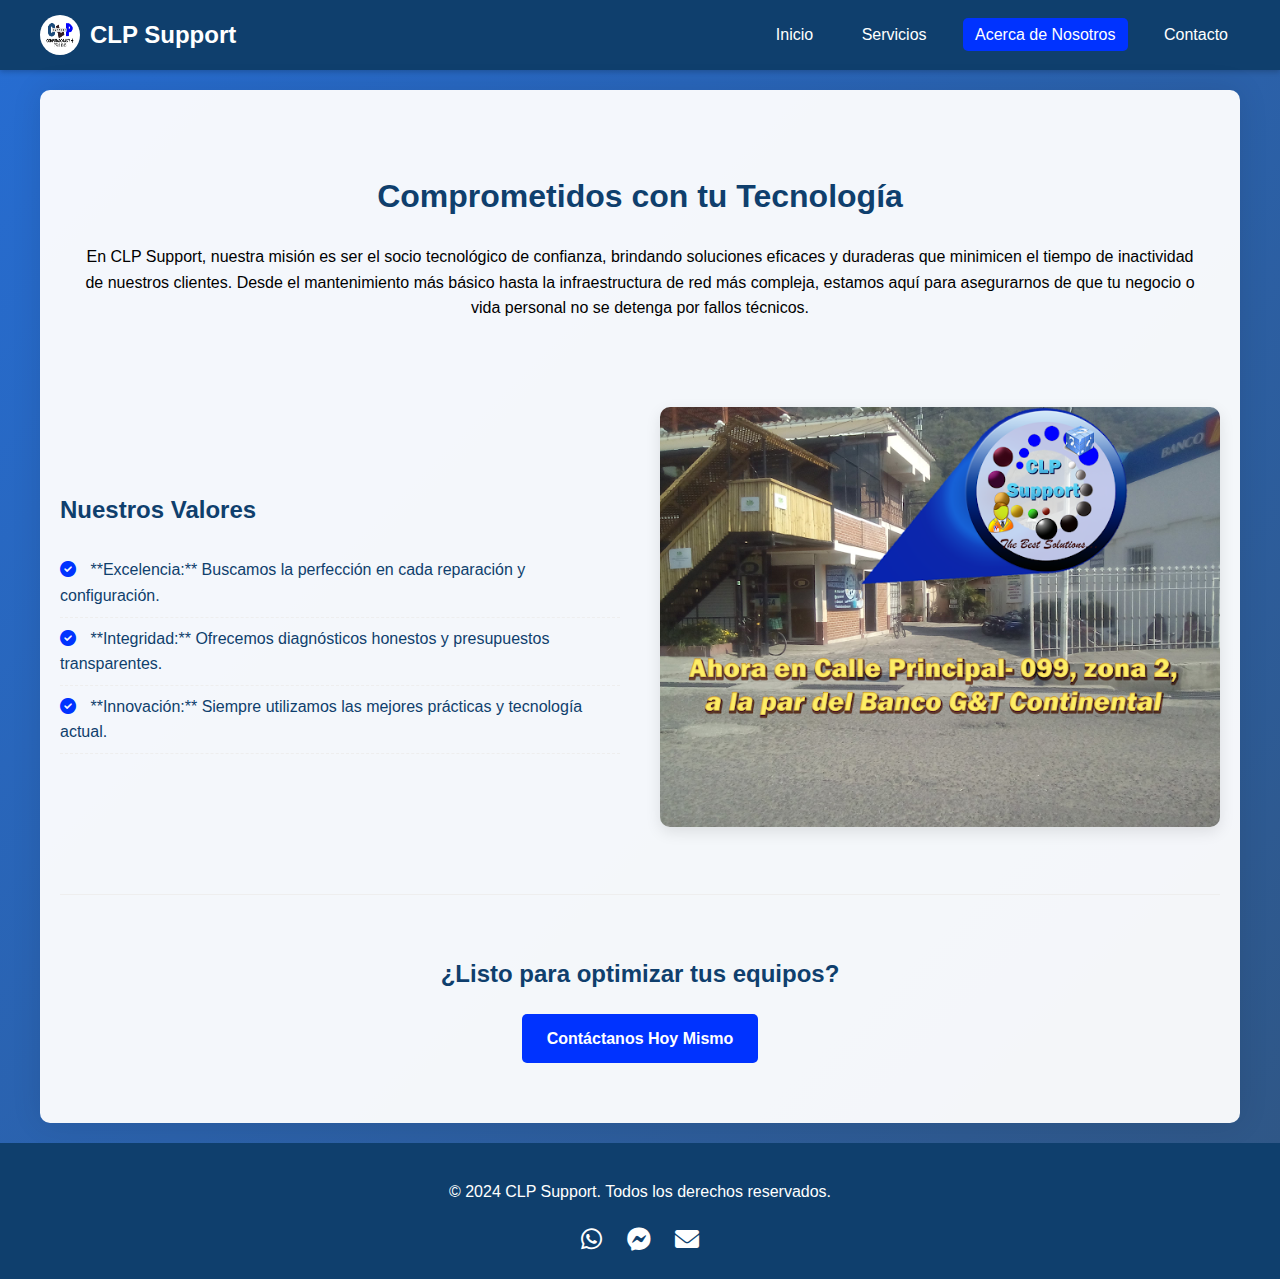
<file: acerca.html>
<!DOCTYPE html>
<html lang="es">
<head>
    <meta charset="UTF-8">
    <meta name="viewport" content="width=device-width, initial-scale=1.0">
    <title>Acerca de Nosotros - CLP Support</title>
    <link rel="stylesheet" href="css/style.css">
    <link rel="stylesheet" href="https://cdnjs.cloudflare.com/ajax/libs/font-awesome/6.0.0-beta3/css/all.min.css">
</head>
<body>
    <header>
        <div class="logo">
            <img src="img/logo_clp_simple.png" alt="CLP Support Logo" class="logo-img">
            <span class="logo-text">CLP Support</span>
        </div>
        <nav>
            <a href="index.html">Inicio</a>
            <a href="servicios.html">Servicios</a>
            <a href="acerca.html" class="active">Acerca de Nosotros</a>
            <a href="contacto.html">Contacto</a>
        </nav>
        <button class="menu-toggle" aria-label="Abrir Menú"><i class="fas fa-bars"></i></button>
    </header>

    <main class="acerca-main">
        <section class="acerca-intro">
            <h1>Comprometidos con tu Tecnología</h1>
            <p>En CLP Support, nuestra misión es ser el socio tecnológico de confianza, brindando soluciones eficaces y duraderas que minimicen el tiempo de inactividad de nuestros clientes. Desde el mantenimiento más básico hasta la infraestructura de red más compleja, estamos aquí para asegurarnos de que tu negocio o vida personal no se detenga por fallos técnicos.</p>
        </section>

        <section class="nuestra-historia">
            <div class="historia-content">
                <h2>Nuestros Valores</h2>
                <ul>
                    <li><i class="fas fa-check-circle"></i> **Excelencia:** Buscamos la perfección en cada reparación y configuración.</li>
                    <li><i class="fas fa-check-circle"></i> **Integridad:** Ofrecemos diagnósticos honestos y presupuestos transparentes.</li>
                    <li><i class="fas fa-check-circle"></i> **Innovación:** Siempre utilizamos las mejores prácticas y tecnología actual.</li>
                </ul>
            </div>
            <div class="historia-image">
                <img src="img/equipo_placeholder.jpg" alt="Foto del equipo de CLP Support" title="Reemplazar con una foto de equipo">
            </div>
        </section>

        <section class="llamada-contacto">
            <h2>¿Listo para optimizar tus equipos?</h2>
            <a href="contacto.html" class="cta-button">Contáctanos Hoy Mismo</a>
        </section>
    </main>

    <footer>
        <p>&copy; 2024 CLP Support. Todos los derechos reservados.</p>
        <div class="social-links">
            <a href="https://wa.me/50259448302" target="_blank" aria-label="WhatsApp"><i class="fab fa-whatsapp"></i></a>
            <a href="https://m.me/WaterlooChapiteau" target="_blank" aria-label="Messenger"><i class="fab fa-facebook-messenger"></i></a>
            <a href="mailto:clpcsoporte@gmail.com" aria-label="Correo Electrónico"><i class="fas fa-envelope"></i></a>
        </div>
    </footer>

    <script src="js/scripts.js"></script>
</body>
</html>
</file>
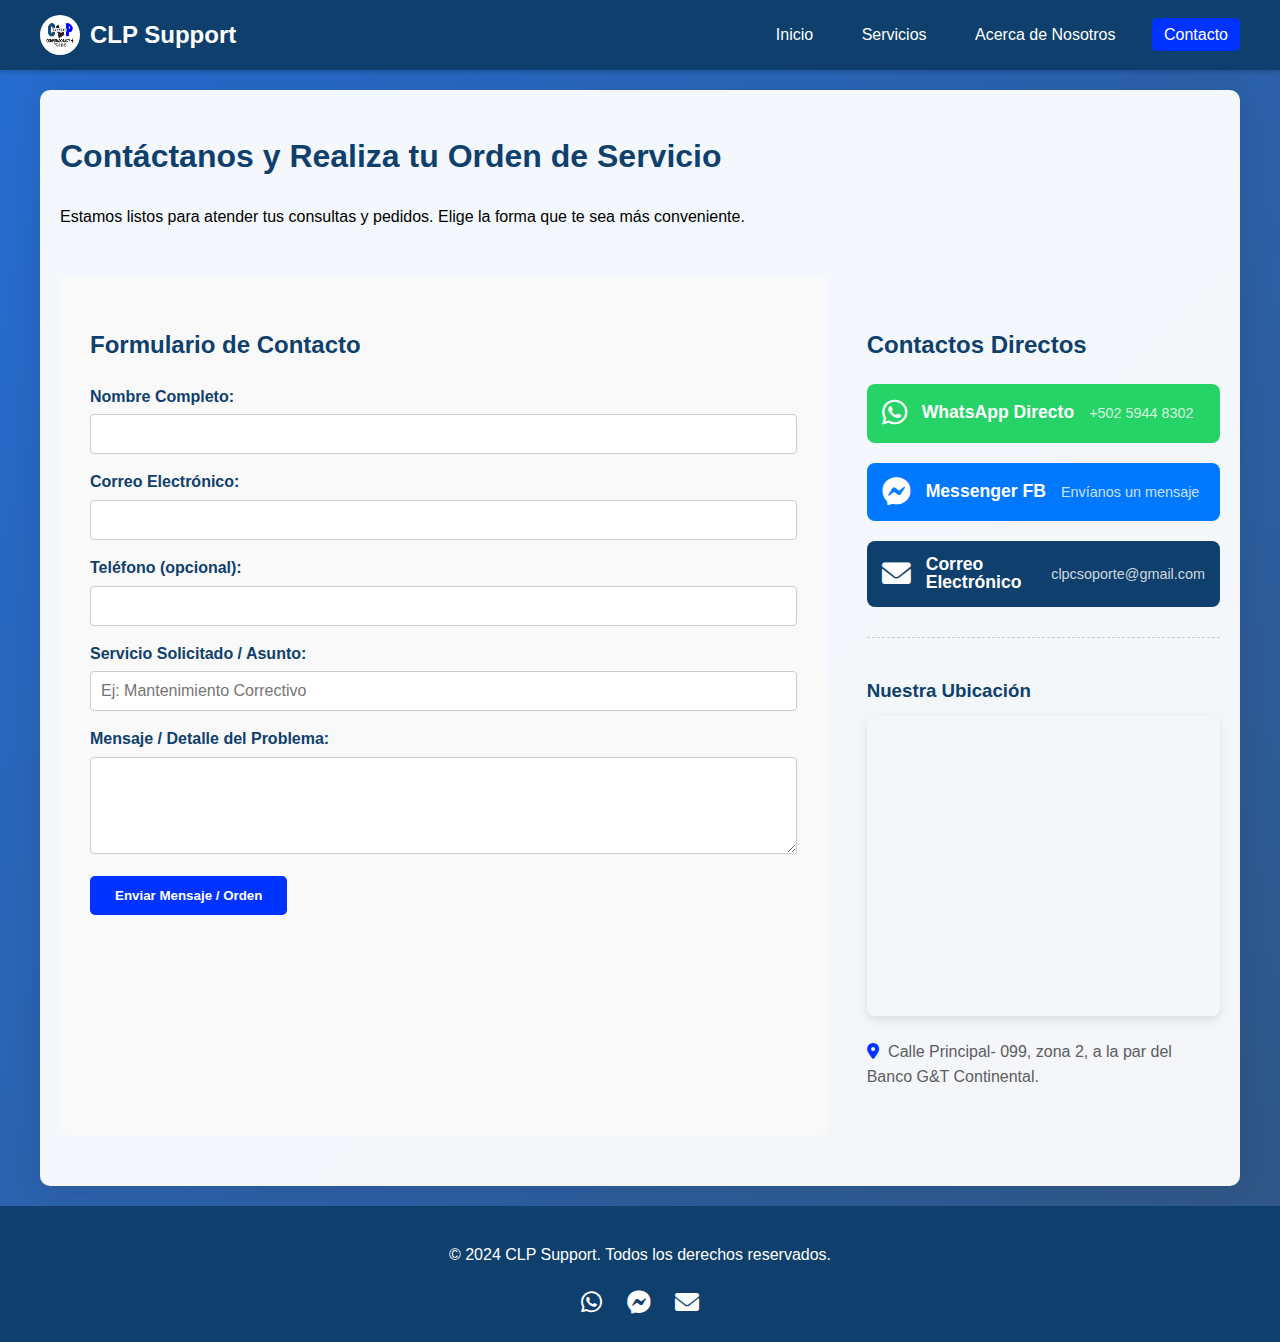
<file: contacto.html>
<!DOCTYPE html>
<html lang="es">
<head>
    <meta charset="UTF-8">
    <meta name="viewport" content="width=device-width, initial-scale=1.0">
    <title>Contacto y Órdenes de Servicio - CLP Support</title>
    <link rel="stylesheet" href="css/style.css">
    <link rel="stylesheet" href="https://cdnjs.cloudflare.com/ajax/libs/font-awesome/6.0.0-beta3/css/all.min.css">
</head>
<body>
    <header>
        <div class="logo">
            <img src="img/logo_clp_simple.png" alt="CLP Support Logo" class="logo-img">
            <span class="logo-text">CLP Support</span>
        </div>
        <nav>
            <a href="index.html">Inicio</a>
            <a href="servicios.html">Servicios</a>
            <a href="acerca.html">Acerca de Nosotros</a>
            <a href="contacto.html" class="active">Contacto</a>
        </nav>
        <button class="menu-toggle" aria-label="Abrir Menú"><i class="fas fa-bars"></i></button>
    </header>

    <main class="contacto-main">
        <section class="contacto-header">
            <h1>Contáctanos y Realiza tu Orden de Servicio</h1>
            <p>Estamos listos para atender tus consultas y pedidos. Elige la forma que te sea más conveniente.</p>
        </section>

        <section class="contacto-grid">
            <div class="formulario-container">
                <h2>Formulario de Contacto</h2>
                <form id="contactForm" action="https://formsubmit.co/clpcsoporte@gmail.com" method="POST">
                    <input type="hidden" name="_subject" value="Nueva Solicitud de Servicio Web CLP Support">
                    <input type="hidden" name="_next" value="URL_DE_AGRADECIMIENTO"> <div class="form-group">
                        <label for="nombre">Nombre Completo:</label>
                        <input type="text" id="nombre" name="Nombre" required>
                    </div>
                    <div class="form-group">
                        <label for="correo">Correo Electrónico:</label>
                        <input type="email" id="correo" name="Correo" required>
                    </div>
                    <div class="form-group">
                        <label for="telefono">Teléfono (opcional):</label>
                        <input type="tel" id="telefono" name="Teléfono">
                    </div>
                    <div class="form-group">
                        <label for="servicio">Servicio Solicitado / Asunto:</label>
                        <input type="text" id="servicio" name="Servicio Solicitado" placeholder="Ej: Mantenimiento Correctivo" required>
                    </div>
                    <div class="form-group">
                        <label for="mensaje">Mensaje / Detalle del Problema:</label>
                        <textarea id="mensaje" name="Mensaje" rows="5" required></textarea>
                    </div>
                    
                    <button type="submit" class="cta-button">Enviar Mensaje / Orden</button>
                </form>
            </div>

            <div class="directos-container">
                <h2>Contactos Directos</h2>
                <div class="direct-link whatsapp-link">
                    <a href="https://wa.me/50259448302" target="_blank">
                        <i class="fab fa-whatsapp"></i>
                        <span>WhatsApp Directo</span>
                        <small>+502 5944 8302</small>
                    </a>
                </div>
                <div class="direct-link messenger-link">
                    <a href="https://m.me/WaterlooChapiteau" target="_blank">
                        <i class="fab fa-facebook-messenger"></i>
                        <span>Messenger FB</span>
                        <small>Envíanos un mensaje</small>
                    </a>
                </div>
                <div class="direct-link email-link">
                    <a href="mailto:clpcsoporte@gmail.com">
                        <i class="fas fa-envelope"></i>
                        <span>Correo Electrónico</span>
                        <small>clpcsoporte@gmail.com</small>
                    </a>
                </div>
                
                <div class="mapa-container">
                    <h3>Nuestra Ubicación</h3>
                    <iframe src="https://www.google.com/maps/embed?pb=!1m18!1m12!1m3!1d15444.975390753066!2d-91.13968399999999!3d14.743120000000001!2m3!1f0!2f0!3f0!3m2!1i1024!2i768!4f13.1!3m3!1m2!1s0x8589079f9f9f9f9f%3A0x9f9f9f9f9f9f9f9f!2sCalle%20Principal%20099%2C%20Zona%202!5e0!3m2!1ses!2sgt!4v1678886400000"
                        width="100%"
                        height="300"
                        style="border:0;"
                        allowfullscreen=""
                        loading="lazy"
                        referrerpolicy="no-referrer-when-downgrade">
                    </iframe>
                    <p class="direccion-texto"><i class="fas fa-map-marker-alt"></i> Calle Principal- 099, zona 2, a la par del Banco G&T Continental.</p>
                </div>
                </div>
        </section>
    </main>

    <footer>
        <p>&copy; 2024 CLP Support. Todos los derechos reservados.</p>
        <div class="social-links">
            <a href="https://wa.me/50259448302" target="_blank" aria-label="WhatsApp"><i class="fab fa-whatsapp"></i></a>
            <a href="https://m.me/WaterlooChapiteau" target="_blank" aria-label="Messenger"><i class="fab fa-facebook-messenger"></i></a>
            <a href="mailto:clpcsoporte@gmail.com" aria-label="Correo Electrónico"><i class="fas fa-envelope"></i></a>
        </div>
    </footer>

    <script src="js/scripts.js"></script>
</body>
</html>
</file>
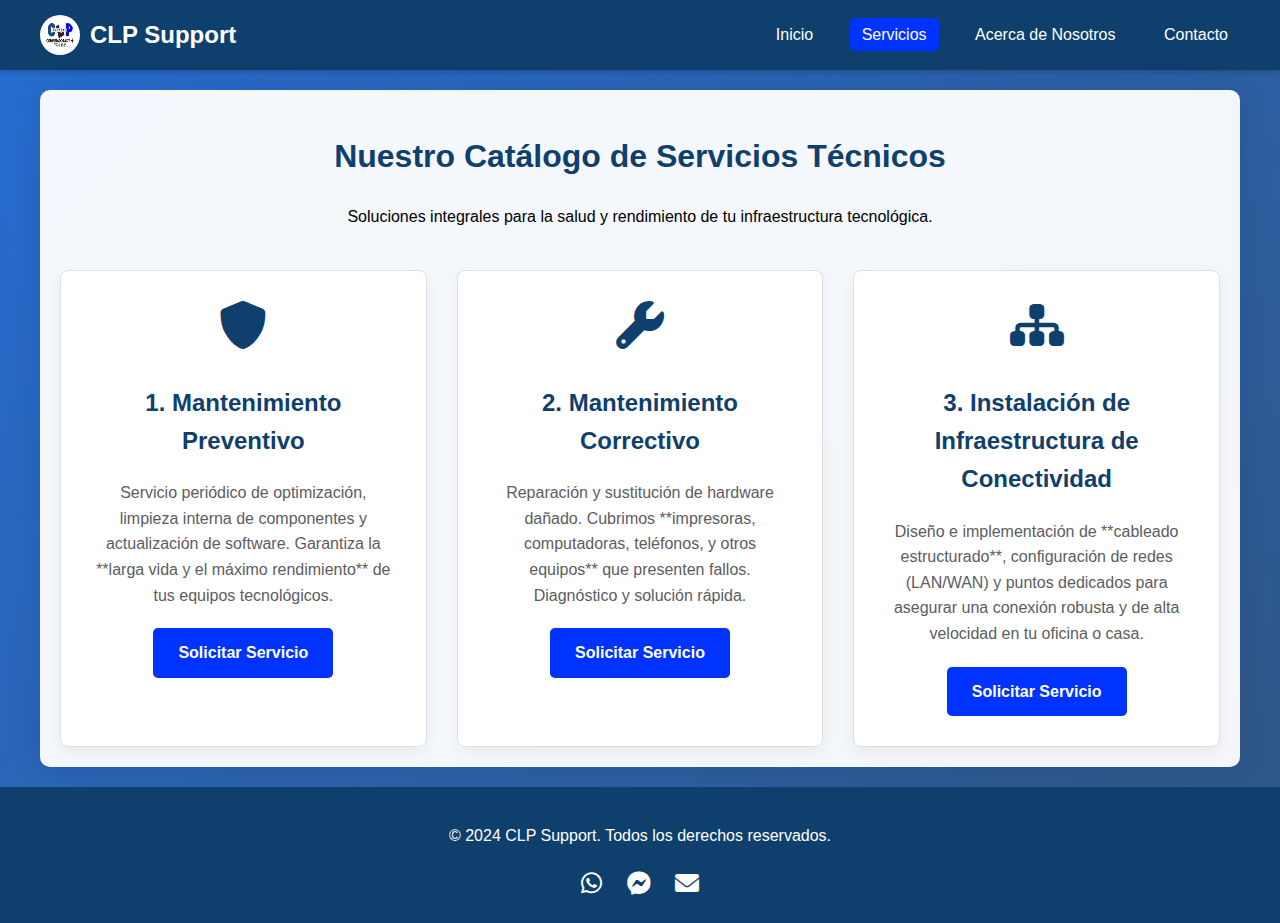
<file: servicios.html>
<!DOCTYPE html>
<html lang="es">
<head>
    <meta charset="UTF-8">
    <meta name="viewport" content="width=device-width, initial-scale=1.0">
    <title>Catálogo de Servicios - CLP Support</title>
    <link rel="stylesheet" href="css/style.css">
    <link rel="stylesheet" href="https://cdnjs.cloudflare.com/ajax/libs/font-awesome/6.0.0-beta3/css/all.min.css">
</head>
<body>
    <header>
        <div class="logo">
            <img src="img/logo_clp_simple.png" alt="CLP Support Logo" class="logo-img">
            <span class="logo-text">CLP Support</span>
        </div>
        <nav>
            <a href="index.html">Inicio</a>
            <a href="servicios.html" class="active">Servicios</a>
            <a href="acerca.html">Acerca de Nosotros</a>
            <a href="contacto.html">Contacto</a>
        </nav>
        <button class="menu-toggle" aria-label="Abrir Menú"><i class="fas fa-bars"></i></button>
    </header>

    <main class="servicios-main">
        <section class="servicios-header">
            <h1>Nuestro Catálogo de Servicios Técnicos</h1>
            <p>Soluciones integrales para la salud y rendimiento de tu infraestructura tecnológica.</p>
        </section>

        <section class="servicios-lista">
            <div class="servicio-card">
                <i class="fas fa-shield-alt service-icon"></i>
                <h2>1. Mantenimiento Preventivo</h2>
                <p>Servicio periódico de optimización, limpieza interna de componentes y actualización de software. Garantiza la **larga vida y el máximo rendimiento** de tus equipos tecnológicos.</p>
                <a href="contacto.html?servicio=Preventivo" class="order-button">Solicitar Servicio</a>
            </div>

            <div class="servicio-card">
                <i class="fas fa-wrench service-icon"></i>
                <h2>2. Mantenimiento Correctivo</h2>
                <p>Reparación y sustitución de hardware dañado. Cubrimos **impresoras, computadoras, teléfonos, y otros equipos** que presenten fallos. Diagnóstico y solución rápida.</p>
                <a href="contacto.html?servicio=Correctivo" class="order-button">Solicitar Servicio</a>
            </div>

            <div class="servicio-card">
                <i class="fas fa-sitemap service-icon"></i>
                <h2>3. Instalación de Infraestructura de Conectividad</h2>
                <p>Diseño e implementación de **cableado estructurado**, configuración de redes (LAN/WAN) y puntos dedicados para asegurar una conexión robusta y de alta velocidad en tu oficina o casa.</p>
                <a href="contacto.html?servicio=Infraestructura" class="order-button">Solicitar Servicio</a>
            </div>
            
            </section>
    </main>

    <footer>
        <p>&copy; 2024 CLP Support. Todos los derechos reservados.</p>
        <div class="social-links">
            <a href="https://wa.me/50259448302" target="_blank" aria-label="WhatsApp"><i class="fab fa-whatsapp"></i></a>
            <a href="https://m.me/WaterlooChapiteau" target="_blank" aria-label="Messenger"><i class="fab fa-facebook-messenger"></i></a>
            <a href="mailto:clpcsoporte@gmail.com" aria-label="Correo Electrónico"><i class="fas fa-envelope"></i></a>
        </div>
    </footer>

    <script src="js/scripts.js"></script>
</body>
</html>
</file>
<file: css/style.css>
/* --- VARIABLES DE COLOR (Basadas en el nuevo logo) --- */
:root {
    --color-primary: #0F3F6D; /* Azul Oscuro */
    --color-secondary: #0033FF; /* Azul Vibrante */
    --color-accent: #5D5C61; /* Gris Acento */
    --color-white: #FFFFFF;
    --color-black: #000000;
}

/* --- EFECTO DEGRADADO ANIMADO EN EL FONDO --- */
body {
    background: linear-gradient(-45deg, var(--color-primary), var(--color-secondary), #334e68, #266dd3);
    background-size: 400% 400%;
    animation: gradientShift 15s ease infinite;
    color: var(--color-black);
    font-family: 'Segoe UI', Tahoma, Geneva, Verdana, sans-serif;
    margin: 0;
    padding: 0;
    line-height: 1.6;
}

@keyframes gradientShift {
    0% { background-position: 0% 50%; }
    50% { background-position: 100% 50%; }
    100% { background-position: 0% 50%; }
}

/* --- ESTILOS BASE Y TIPOGRAFÍA --- */
* {
    box-sizing: border-box;
}

h1, h2, h3 {
    color: var(--color-primary);
    font-weight: 600;
}

main {
    padding: 20px;
    max-width: 1200px;
    margin: 0 auto;
    background-color: rgba(255, 255, 255, 0.95); /* Fondo blanco semi-transparente para el contenido */
    box-shadow: 0 0 30px rgba(0, 0, 0, 0.1);
    border-radius: 10px;
    margin-top: 20px;
    margin-bottom: 20px;
}

/* --- HEADER Y NAVEGACIÓN --- */
header {
    background-color: var(--color-primary);
    color: var(--color-white);
    padding: 15px 40px;
    display: flex;
    justify-content: space-between;
    align-items: center;
    box-shadow: 0 2px 5px rgba(0, 0, 0, 0.2);
}

.logo {
    display: flex;
    align-items: center;
}

.logo-img {
    height: 40px; /* Tamaño del logo placeholder */
    width: 40px;
    border-radius: 50%;
    margin-right: 10px;
    /* Usaremos un logo simple para este CSS */
    background-color: var(--color-white);
    padding: 5px;
}
.logo-text {
    font-size: 1.5em;
    font-weight: bold;
    color: var(--color-white);
}

nav a {
    color: var(--color-white);
    text-decoration: none;
    margin-left: 20px;
    padding: 8px 12px;
    border-radius: 5px;
    transition: background-color 0.3s, color 0.3s;
}

nav a:hover, nav a.active {
    background-color: var(--color-secondary);
    color: var(--color-white);
}

.menu-toggle {
    display: none; /* Ocultar en escritorio */
    background: none;
    border: none;
    color: var(--color-white);
    font-size: 1.5em;
    cursor: pointer;
}

/* --- BOTONES Y CTAS --- */
.cta-button, .order-button {
    display: inline-block;
    background-color: var(--color-secondary);
    color: var(--color-white);
    padding: 12px 25px;
    text-decoration: none;
    border-radius: 5px;
    font-weight: bold;
    transition: background-color 0.3s, transform 0.2s;
    border: none;
    cursor: pointer;
}

.cta-button:hover, .order-button:hover {
    background-color: #0044EE; /* Tono más oscuro de secondary */
    transform: translateY(-2px);
}

/* --- SECCIÓN HERO (INDEX) --- */
.hero {
    text-align: center;
    padding: 80px 20px;
    background: linear-gradient(rgba(255, 255, 255, 0.8), rgba(255, 255, 255, 0.8)), url('../img/hero_tech_bg.jpg') no-repeat center center;
    background-size: cover;
    margin-bottom: 40px;
    border-radius: 8px;
}

.hero h1 {
    font-size: 3em;
    margin-bottom: 10px;
}
.hero h1 strong {
    color: var(--color-secondary);
}

.hero p {
    font-size: 1.2em;
    margin-bottom: 30px;
    color: var(--color-accent);
}

/* --- PROMESA CLP GRID (INDEX) --- */
.promesa-clp {
    text-align: center;
    padding: 40px 0;
}
.promesa-grid {
    display: grid;
    grid-template-columns: repeat(auto-fit, minmax(300px, 1fr));
    gap: 30px;
    margin-top: 30px;
}
.feature-card {
    background-color: #f4f7f9;
    padding: 30px;
    border-radius: 8px;
    box-shadow: 0 4px 10px rgba(0, 0, 0, 0.05);
    transition: transform 0.3s;
}
.feature-card:hover {
    transform: translateY(-5px);
}
.icon-feature {
    font-size: 2.5em;
    color: var(--color-secondary);
    margin-bottom: 15px;
}
.feature-card h3 {
    margin-top: 0;
    color: var(--color-primary);
}

/* --- BANNER DE UBICACIÓN --- */
.location-banner {
    background-color: var(--color-primary);
    color: var(--color-white);
    padding: 30px;
    text-align: center;
    border-radius: 8px;
    margin-top: 40px;
}
.location-banner h2 {
    color: var(--color-white);
    margin-top: 0;
}
.location-banner p {
    font-size: 1.1em;
    margin-bottom: 20px;
}
.location-button {
    background-color: var(--color-accent);
    color: var(--color-white);
    padding: 10px 20px;
    text-decoration: none;
    border-radius: 5px;
    transition: background-color 0.3s;
}
.location-button:hover {
    background-color: #4b4a4f;
}

/* --- SECCIÓN SERVICIOS --- */
.servicios-header {
    text-align: center;
    margin-bottom: 40px;
}

.servicios-lista {
    display: grid;
    grid-template-columns: repeat(auto-fit, minmax(300px, 1fr));
    gap: 30px;
}

.servicio-card {
    background-color: var(--color-white);
    border: 1px solid #e0e0e0;
    padding: 30px;
    border-radius: 8px;
    box-shadow: 0 5px 15px rgba(0, 0, 0, 0.05);
    text-align: center;
}

.service-icon {
    font-size: 3em;
    color: var(--color-primary);
    margin-bottom: 15px;
}

.servicio-card p {
    color: var(--color-accent);
    margin-bottom: 20px;
}

/* --- SECCIÓN ACERCA DE NOSOTROS --- */
.acerca-intro {
    text-align: center;
    padding: 40px 20px;
}

.nuestra-historia {
    display: flex;
    gap: 40px;
    align-items: center;
    padding: 30px 0;
}

.historia-content {
    flex: 1;
}

.historia-content ul {
    list-style: none;
    padding: 0;
}

.historia-content ul li {
    padding: 8px 0;
    border-bottom: 1px dashed #eee;
    color: var(--color-primary);
}
.historia-content ul li i {
    color: var(--color-secondary);
    margin-right: 10px;
}

.historia-image {
    flex: 1;
    text-align: center;
}

.historia-image img {
    max-width: 100%;
    height: auto;
    border-radius: 10px;
    box-shadow: 0 5px 15px rgba(0, 0, 0, 0.1);
}

.llamada-contacto {
    text-align: center;
    padding: 40px 0;
    border-top: 1px solid #eee;
    margin-top: 30px;
}
.llamada-contacto h2 {
    margin-bottom: 20px;
}

/* --- SECCIÓN CONTACTO --- */
.contacto-grid {
    display: flex;
    gap: 40px;
    padding: 30px 0;
}

.formulario-container {
    flex: 2;
    background-color: #f9f9f9;
    padding: 30px;
    border-radius: 8px;
}

.directos-container {
    flex: 1;
    padding: 30px 0;
}

.form-group {
    margin-bottom: 15px;
}

.form-group label {
    display: block;
    margin-bottom: 5px;
    font-weight: bold;
    color: var(--color-primary);
}

.form-group input[type="text"],
.form-group input[type="email"],
.form-group input[type="tel"],
.form-group textarea {
    width: 100%;
    padding: 10px;
    border: 1px solid #ccc;
    border-radius: 4px;
    font-size: 1em;
}

.direct-link {
    margin-bottom: 20px;
}

.direct-link a {
    display: flex;
    align-items: center;
    gap: 15px;
    padding: 15px;
    border-radius: 8px;
    text-decoration: none;
    color: var(--color-white);
    transition: opacity 0.3s;
}
.direct-link a:hover {
    opacity: 0.8;
}

.direct-link i {
    font-size: 1.8em;
}

.direct-link span {
    font-weight: bold;
    font-size: 1.1em;
    line-height: 1;
}

.direct-link small {
    display: block;
    font-size: 0.9em;
    line-height: 1;
    color: rgba(255, 255, 255, 0.8);
}

.whatsapp-link a { background-color: #25D366; }
.messenger-link a { background-color: #0078FF; }
.email-link a { background-color: var(--color-primary); }

/* --- ESTILOS ADICIONALES PARA EL MAPA (NUEVOS) --- */
.mapa-container {
    margin-top: 30px;
    padding-top: 20px;
    border-top: 1px dashed #ccc;
}

.mapa-container h3 {
    margin-bottom: 10px;
    color: var(--color-primary);
}

.mapa-container iframe {
    width: 100%;
    border-radius: 8px;
    box-shadow: 0 4px 10px rgba(0, 0, 0, 0.1);
}

.direccion-texto {
    color: var(--color-accent);
    margin-top: 15px;
    font-size: 1em;
}

.direccion-texto i {
    color: var(--color-secondary);
    margin-right: 5px;
}


/* --- FOOTER --- */
footer {
    text-align: center;
    padding: 20px;
    background-color: var(--color-primary);
    color: var(--color-white);
    margin-top: 20px;
}

.social-links a {
    color: var(--color-white);
    font-size: 1.5em;
    margin: 0 10px;
    transition: color 0.3s;
}

.social-links a:hover {
    color: var(--color-secondary);
}


/* --- RESPONSIVE DESIGN (Media Queries) --- */
@media (max-width: 900px) {
    .contacto-grid, .nuestra-historia {
        flex-direction: column;
    }
    .historia-image {
        order: -1; /* Mover la imagen arriba en móvil */
        margin-bottom: 30px;
    }
}

@media (max-width: 768px) {
    header {
        padding: 15px 20px;
    }
    nav {
        display: none; /* Ocultar nav por defecto en móvil */
        flex-direction: column;
        width: 100%;
        position: absolute;
        top: 70px; /* Ajustar a la altura del header */
        left: 0;
        background-color: var(--color-primary);
        z-index: 100;
        box-shadow: 0 4px 5px rgba(0, 0, 0, 0.1);
    }
    nav.open {
        display: flex;
    }
    nav a {
        margin: 0;
        padding: 15px 20px;
        border-bottom: 1px solid #1c5286;
    }
    .menu-toggle {
        display: block; /* Mostrar el ícono de menú */
    }
    .hero {
        padding: 50px 10px;
    }
    .hero h1 {
        font-size: 2.5em;
    }
    .promesa-grid {
        grid-template-columns: 1fr;
    }
}
</file>
